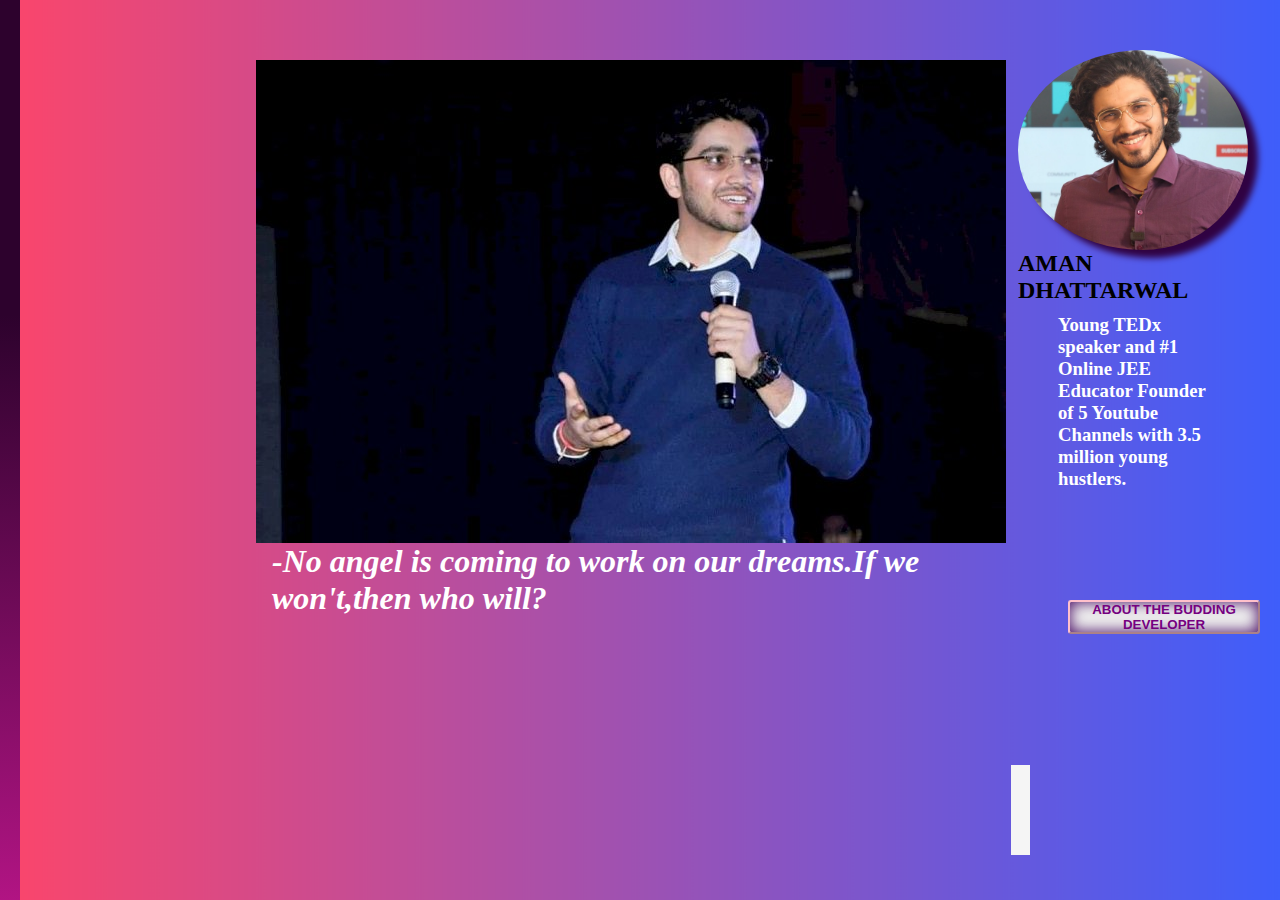
<file: index.html>
<html lang="en">
<head>
    <meta charset="UTF-8">
    <meta name="viewport" content="width=device-width, initial-scale=1.0">
    <title>Portfolio 1</title>
    <link rel="stylesheet" href="https://cdnjs.cloudflare.com/ajax/libs/font-awesome/5.10.0/css/all.min.css" integrity="sha512-PgQMlq+nqFLV4ylk1gwUOgm6CtIIXkKwaIHp/PAIWHzig/lKZSEGKEysh0TCVbHJXCLN7WetD8TFecIky75ZfQ==" crossorigin="anonymous" />
    <link rel="stylesheet" type="text/css" href="style1.css">
    <link rel="preconnect" href="https://fonts.gstatic.com"> 
    <link rel="preconnect" href="https://fonts.gstatic.com"> 
    <link href="https://fonts.googleapis.com/css2?family=Teko:wght@300&display=swap" rel="stylesheet">

</head>
<body>
    <header>
        
        <div class="menu" id="menu1">
            <i class="fas fa-bars" id="bar" title="Menu"></i>
            <ul class="ul">
                <li><a href="#">Home</a></li>
                <li><a href="About.html" target="_blank">About</a></li>
                <li><a href="personal.html" target="_blank">Personal Life</a></li>
                <li><a href="experience.html" target="_blank">Experience</a></li>
                <li><a href="education.html" target="_blank">Education</a></li>
                <li><a href="https://www.youtube.com/channel/UCmXZxX_qexEZxhb5_vQKPCw" target="_blank">Youtube Channel</a></li>
                <li><a href="https://www.facebook.com/dhattarwalaman" target="_blank">Facebook</a></li>
                <li><a href="https://www.instagram.com/dhattarwalaman/?hl=en" target="_blank">Instagram</a></li>
            </ul>
        </div>
        <div class="side">
            <img src="image1.jpg" class="image1">
            <h1>-No angel is coming to work on our dreams.If we won't,then who will?</h1>
            <div class="line">

            </div>
            <div class="ri8">
                <img src="image4.jpg" class="image4">
                <h2>AMAN DHATTARWAL</h2>
                <h3>Young TEDx speaker and #1 Online JEE Educator Founder of 5 Youtube Channels with 3.5 million young hustlers.</h3>
                <button class="btn" id="btn1" onclick="fun1()">About the budding developer</button>
            </div>
        </div>
    </header>
</body>
<script>
    let nav=document.getElementById('bar');
    let menu=document.getElementById('menu1');
    nav.addEventListener('click',fun);
    menu.style.left="-250px";
    function fun(){
        if(menu.style.left=="-250px"){
     menu.style.left="0px";
     nav.style.color="white";
        }
     else{
     menu.style.left="-250px";
     nav.style.color="black";
     }
    }
    function fun1(){
        window.open("rohit.html");
    }
</script>
</html>
</file>
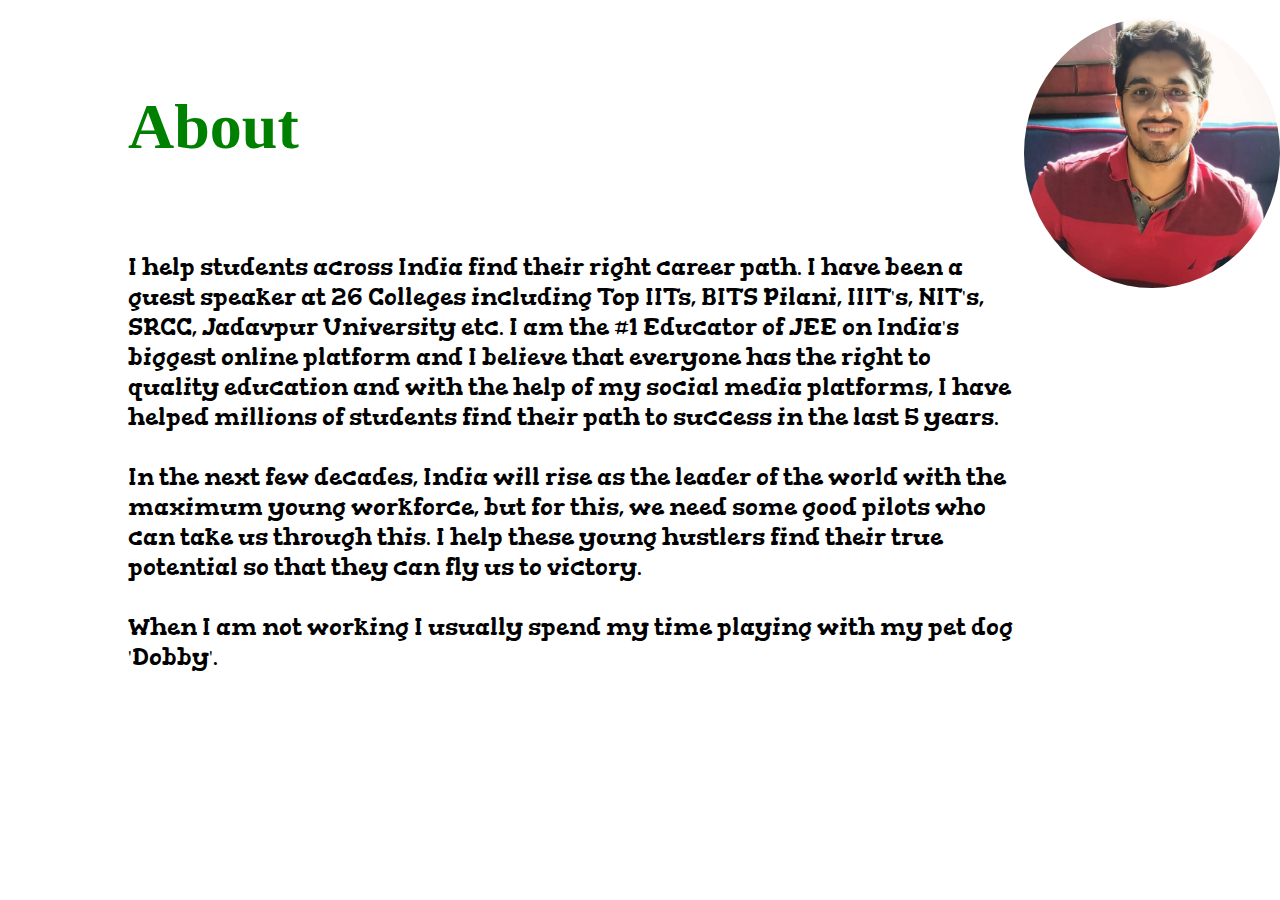
<file: About.html>
<html lang="en">
<head>
    <meta charset="UTF-8">
    <meta name="viewport" content="width=device-width, initial-scale=1.0">
    <title>About</title>
    <link rel="stylesheet" type="text/css" href="about.css">
    <link rel="preconnect" href="https://fonts.gstatic.com"> 
    <link href="https://fonts.googleapis.com/css2?family=Gorditas&display=swap" rel="stylesheet">
</head>
<body>
    <header>
        <div class="heading">
        <h1>About</h1>
        
        </div>
        <div class="content">
        <p>I help students across India find their right career path. I have been a guest speaker at 26 Colleges including Top IITs, BITS Pilani, IIIT's, NIT's, SRCC, Jadavpur University etc. 
            I am the #1 Educator of JEE on India's biggest online platform and I believe that everyone has the right to quality education and with the help of my social media platforms, I have helped millions of students find their path to success in the last 5 years.
            <br> <br>
            
            In the next few decades, India will rise as the leader of the world with the maximum young workforce, but for this, we need some good pilots who can take us through this.
            I help these young hustlers find their true potential so that they can fly us to victory.
            <br><br>
            
            When I am not working I usually spend my time playing with my pet dog 'Dobby'.</p>
            </div>
            <img src="about.jpg" class="image">
    </header>
</body>
</html>
</file>
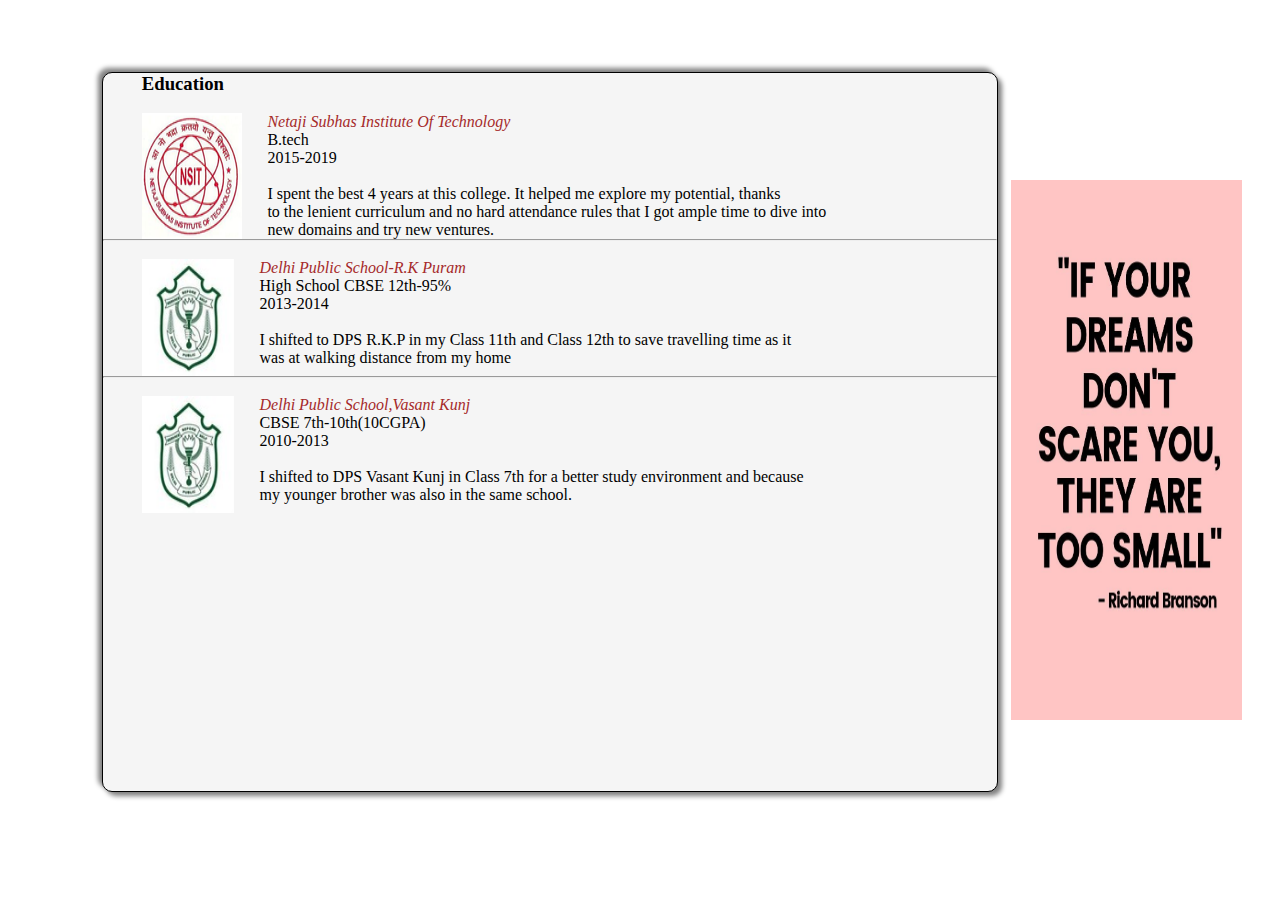
<file: education.html>
<html lang="en">
<head>
    <meta charset="UTF-8">
    <meta name="viewport" content="width=device-width, initial-scale=1.0">
    <title>Education</title>
</head>
<link rel="stylesheet" type="text/css" href="edu.css">
<body>
    <header>
        <div class="main_content">
            <h3>Education</h3>
         <div class="hb">
           
            <div class="content">
            <img src="netaji.png" class="img1"> 
            <p><a href="http://www.nsit.ac.in/" target="_blank" title="Click for info">Netaji Subhas Institute Of Technology</a><br>
            B.tech<br>
            2015-2019<br><br>
            I spent the best 4 years at this college. It helped me explore my potential, thanks<br>
             to the lenient curriculum and no hard attendance rules that I got ample time to dive into<br>
              new domains and try new ventures.</p>
                </div>
                

         </div>

         <hr>
         <div class="hb">
           
            <div class="content">
            <img src="schl.jpg" class="img2"> 
            <p><a href="https://dpsrkp.net/" target="_blank" title="Click for info" >Delhi Public School-R.K Puram</a><br>
            High School CBSE 12th-95%<br>
             2013-2014<br><br>
             I shifted to DPS R.K.P in my Class 11th and Class 12th to save travelling time as it<br>
              was at walking distance from my home</p>

                </div>
                

         </div>
         <hr>
         <div class="hb">
           
            <div class="content">
            <img src="schl.jpg" class="img2"> 
            <p><a href="https://www.dpsvasantkunj.com/BD/" target="_blank" title="Click for info">Delhi Public School,Vasant Kunj</a><br>
            CBSE 7th-10th(10CGPA)<br>
            2010-2013<br><br>
            I shifted to DPS Vasant Kunj in Class 7th for a better study environment and because<br>
             my younger brother was also in the same school.</p>

                </div>
                

         </div>
          
        </div>
        <img src="quote.jpg" class="quote">
        
     

    </header>
</body>
</html>
</file>
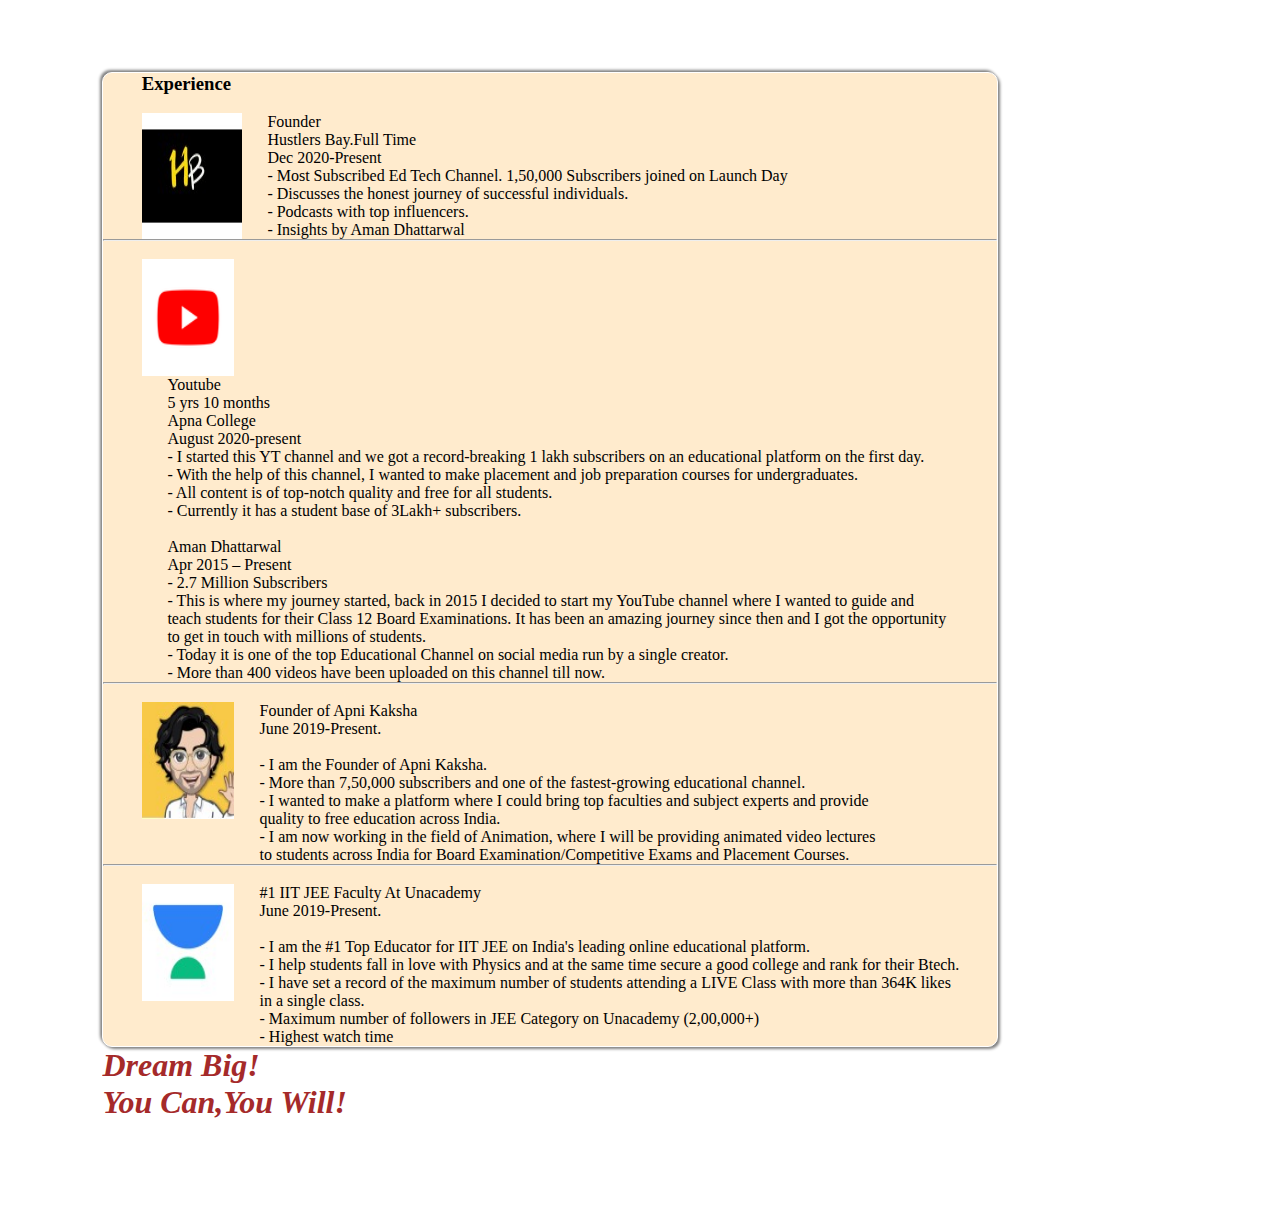
<file: experience.html>
<html lang="en">
<head>
    <meta charset="UTF-8">
    <meta name="viewport" content="width=device-width, initial-scale=1.0">
    <title>Experience</title>
</head>
<link rel="stylesheet" type="text/css" href="exp.css">
<body>
    <header>
        <div class="main_content">
            <h3>Experience</h3>
         <div class="hb">
           
            <div class="content">
            <img src="hb.jpg" class="img1"> 
            <p>Founder<br>
            Hustlers Bay.Full Time<br>
            Dec 2020-Present<br>
            - Most Subscribed Ed Tech Channel. 1,50,000 Subscribers joined on Launch Day<br>
                - Discusses the honest journey of successful individuals.<br>
                - Podcasts with top influencers.<br>
                - Insights by Aman Dhattarwal</p>
                </div>
                

         </div>

         <hr>
         <div class="hb">
           
            <div class="content">
            <img src="utube.png" class="img2"> 
            <p>Youtube<br>
            5 yrs 10 months<br>
            Apna College<br>
            August 2020-present<br>
            - I started this YT channel and we got a record-breaking 1 lakh subscribers on an educational platform on the first day.<br>
- With the help of this channel, I wanted to make placement and job preparation courses for undergraduates.<br>
- All content is of top-notch quality and free for all students.<br>
- Currently it has a student base of 3Lakh+ subscribers.<br><br>
 Aman Dhattarwal<br>
 Apr 2015 – Present<br>
- 2.7 Million Subscribers<br>
- This is where my journey started, back in 2015 I decided to start my YouTube channel where I wanted to guide and<br> teach students for their Class 12 Board Examinations. It has been an amazing journey since then and I got the opportunity<br> to get in touch with millions of students.<br>
- Today it is one of the top Educational Channel on social media run by a single creator.<br>
- More than 400 videos have been uploaded on this channel till now.</p>

                </div>
                

         </div>
         <hr>
         <div class="hb">
           
            <div class="content">
            <img src="apni.jpg" class="img2"> 
            <p>Founder of Apni Kaksha<br>
            June 2019-Present.<br>
           <br>
           - I am the Founder of Apni Kaksha.<br>
           - More than 7,50,000 subscribers and one of the fastest-growing educational channel.<br>
           - I wanted to make a platform where I could bring top faculties and subject experts and provide<br>
            quality to free education across India.<br>
            - I am now working in the field of Animation, where I will be providing animated video lectures<br>
             to students across India for Board Examination/Competitive Exams and Placement Courses.</p>
       

                </div>
                

         </div>
           <hr>
           <div class="hb">
           
            <div class="content">
            <img src="unacademy.jpg" class="img2"> 
            <p>#1 IIT JEE Faculty At Unacademy<br>
            June 2019-Present.<br>
           <br>
           - I am the #1 Top Educator for IIT JEE on India's leading online educational platform.<br>
           - I help students fall in love with Physics and at the same time secure a good college and rank for their Btech.<br>
           - I have set a record of the maximum number of students attending a LIVE Class with more than 364K likes<br> in a single class.<br>
           - Maximum number of followers in JEE Category on Unacademy (2,00,000+)<br>
           - Highest watch time
         
        </div>
        </div>
        </div>
        <div class="down">
            <div class="dwn">
            <h1>Dream Big!</h1>
            <h1>You Can,You Will!</h1>
            </div>
        </div>

    </header>
</body>
</html>
</file>
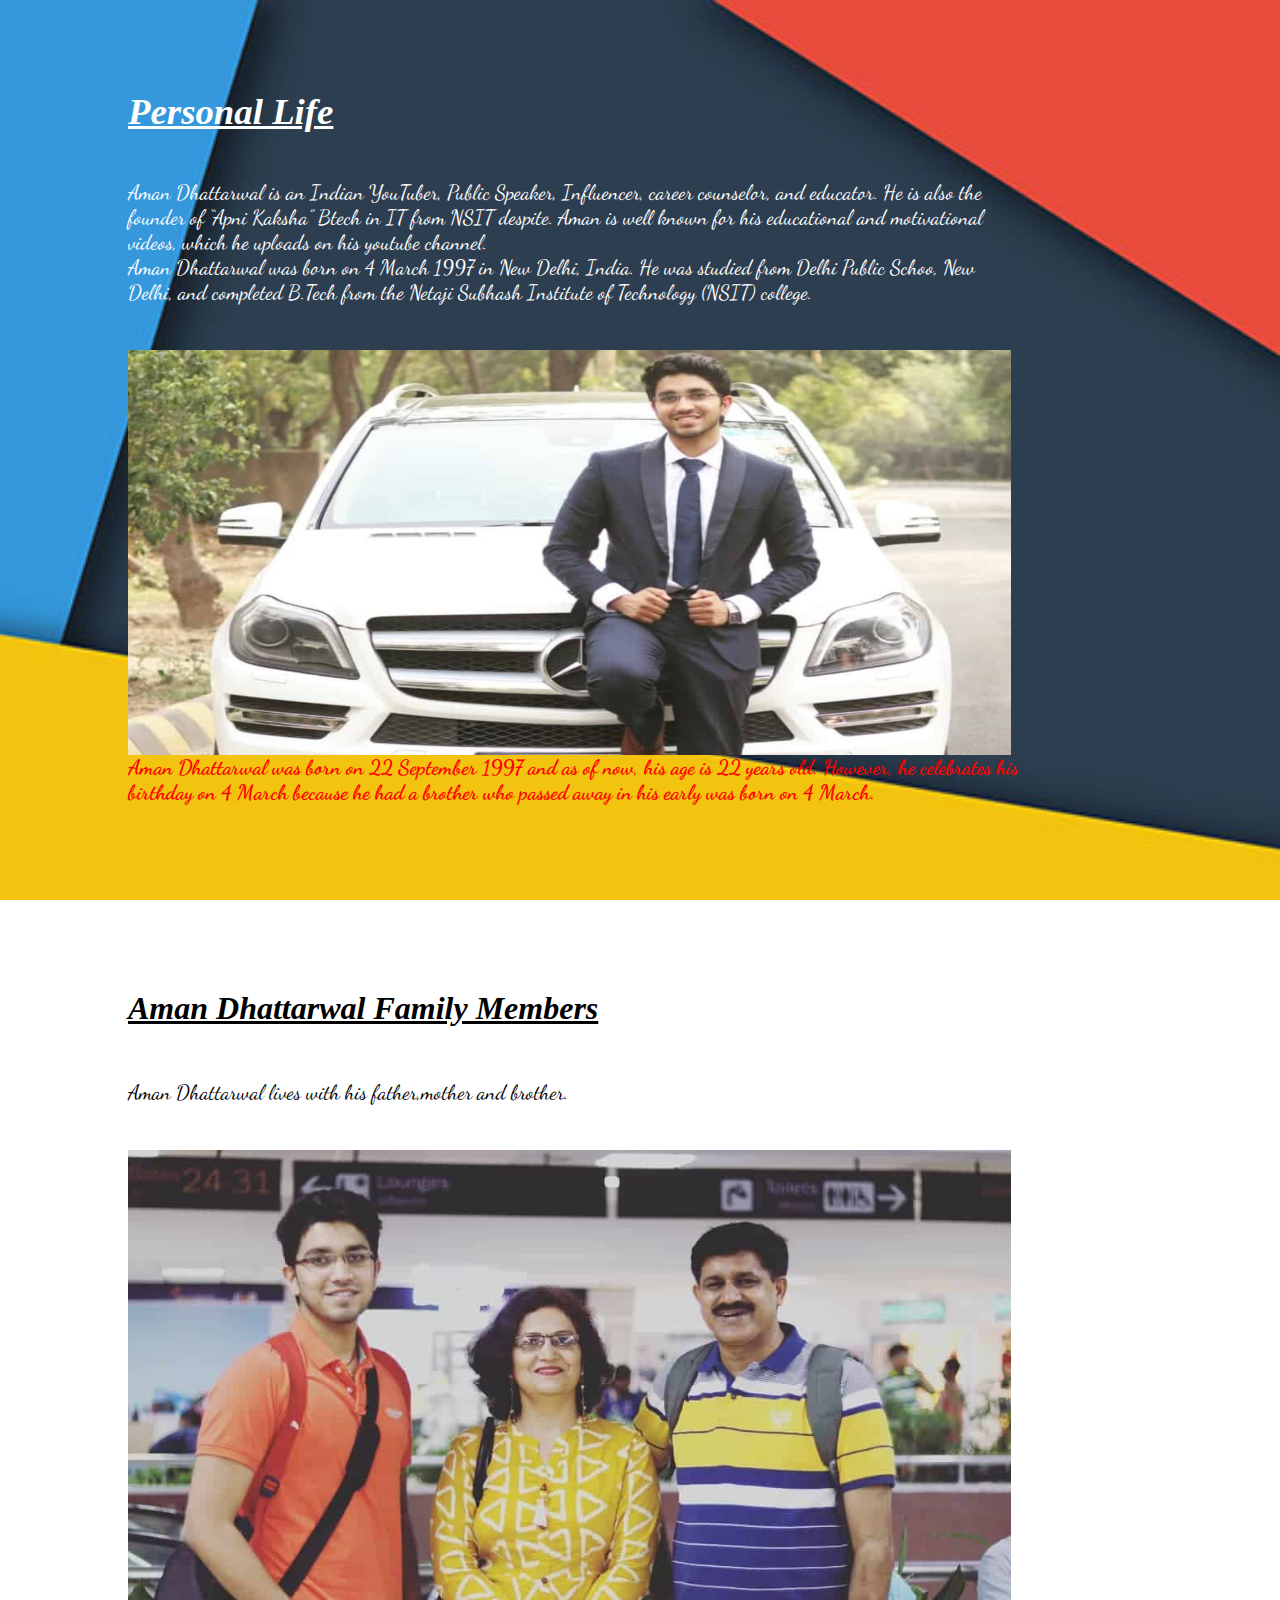
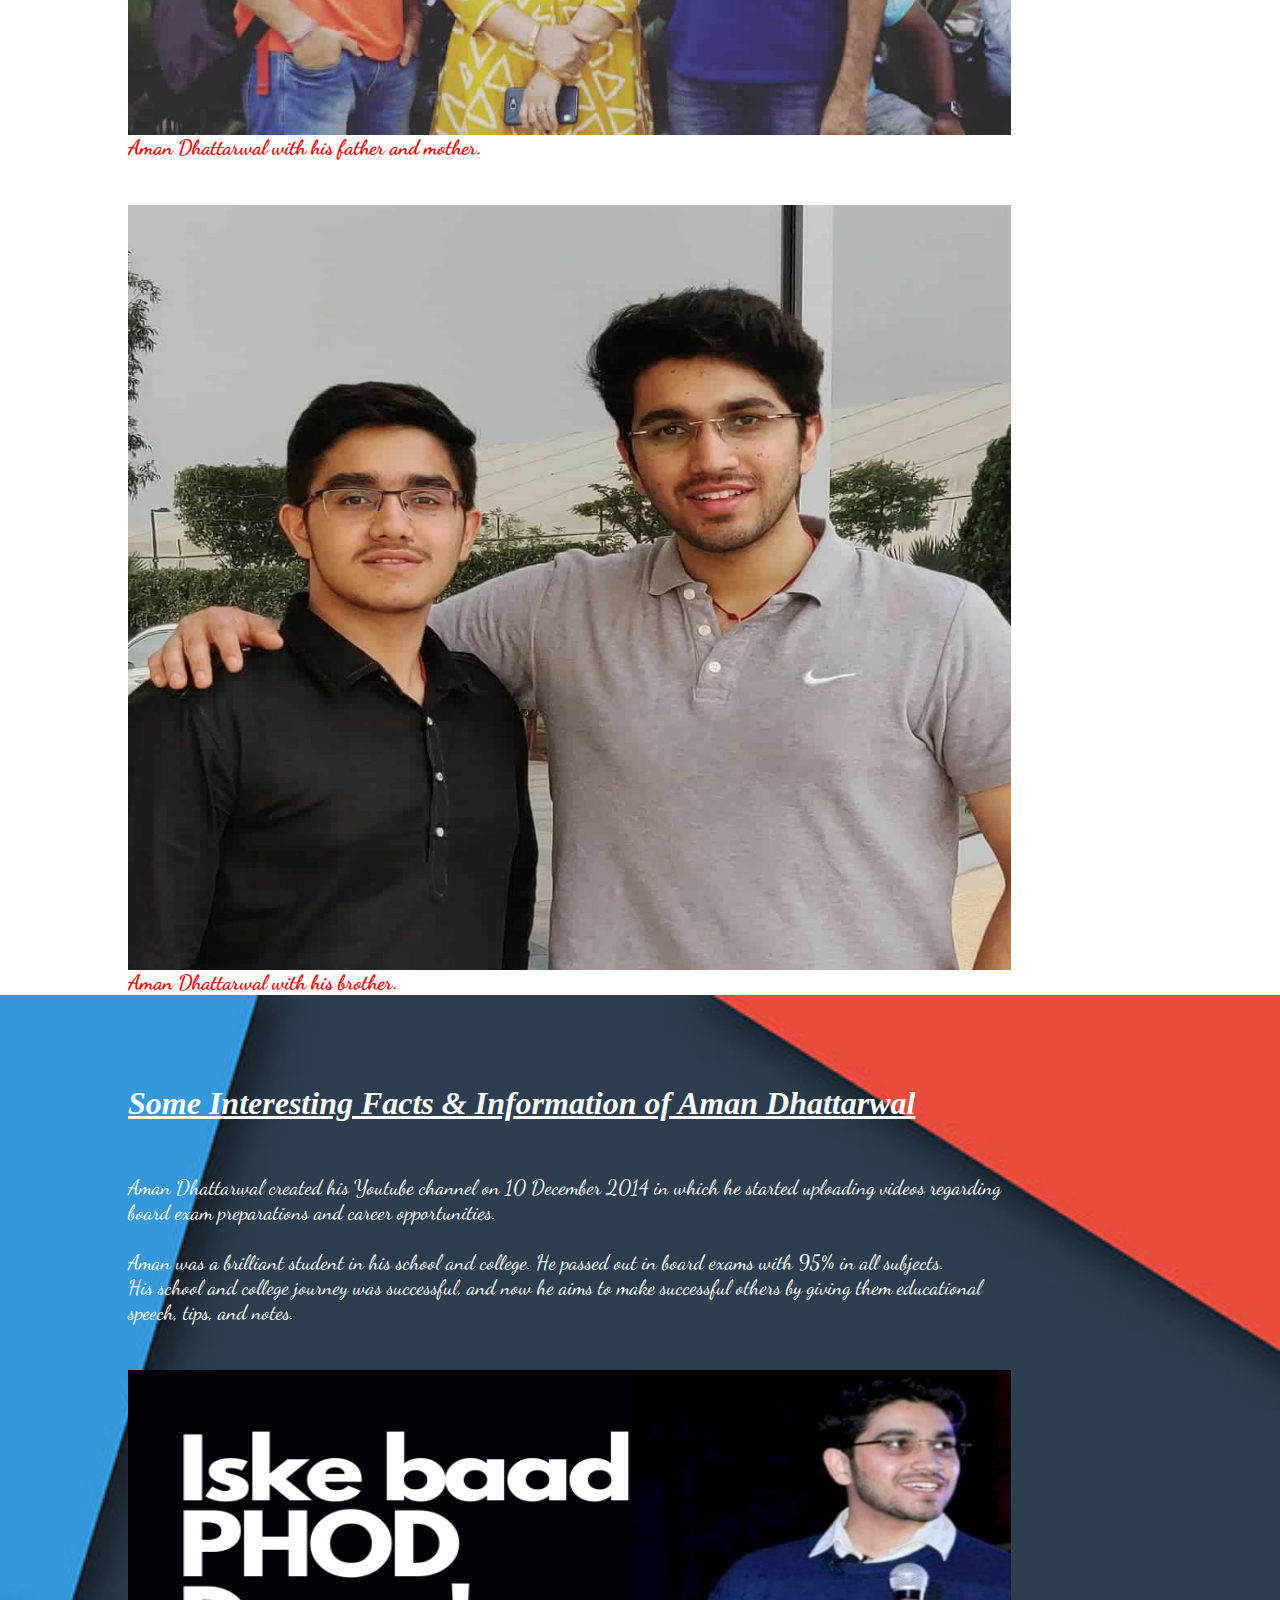
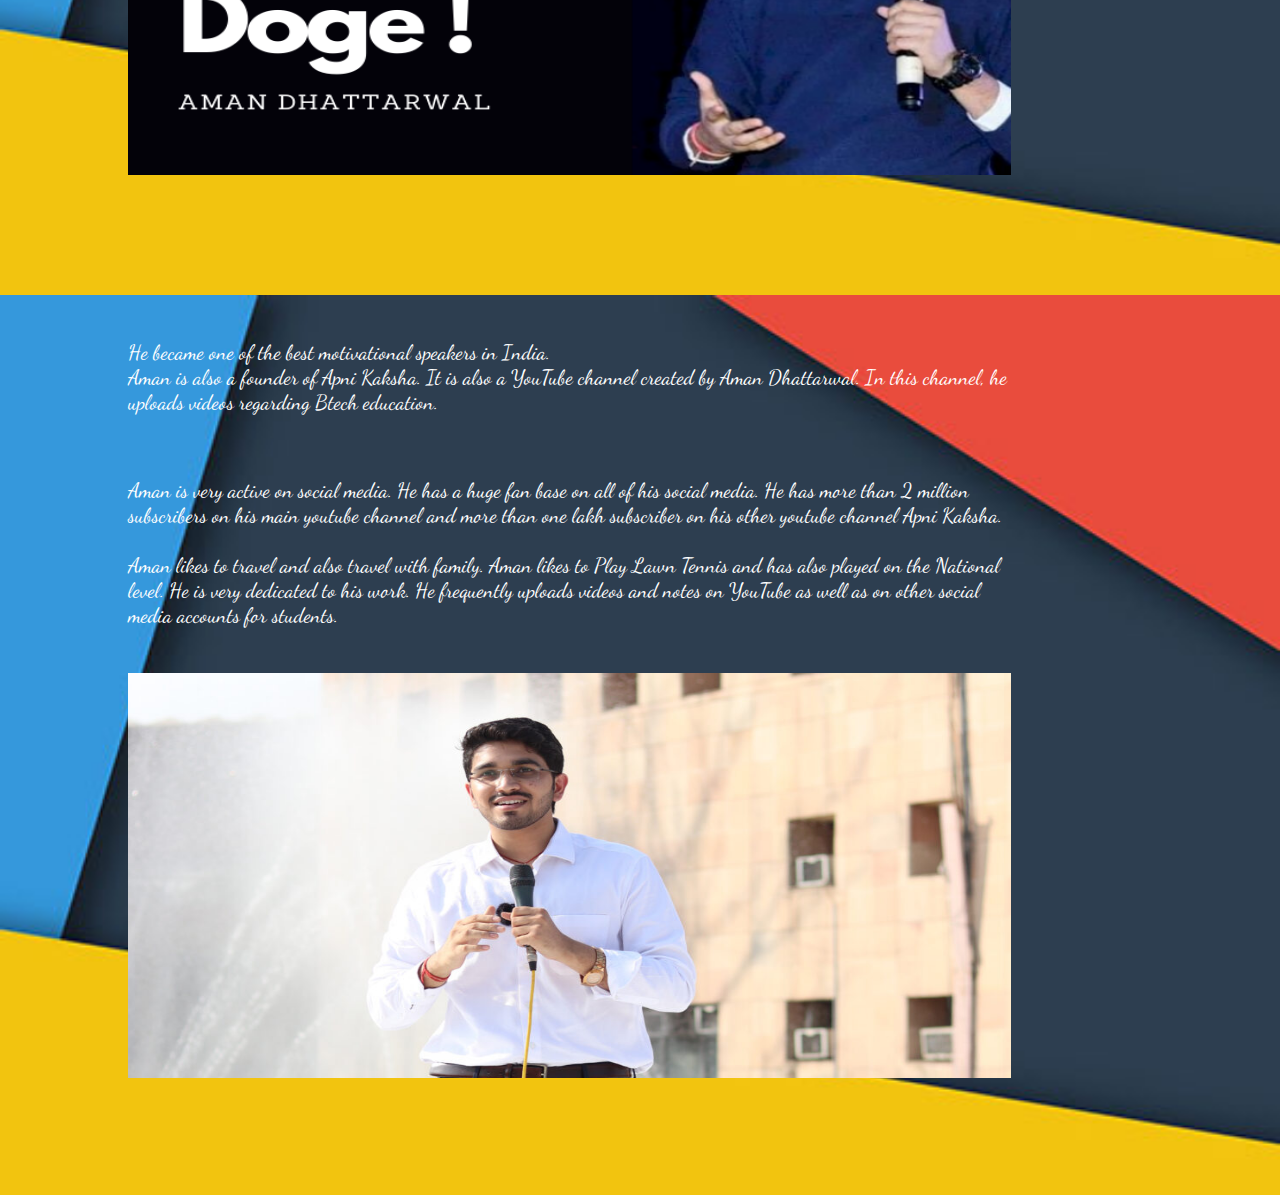
<file: personal.html>
<html lang="en">
<head>
    <meta charset="UTF-8">
    <meta name="viewport" content="width=device-width, initial-scale=1.0">
    <title>Personal Life</title>
    <link rel="stylesheet" type="text/css" href="personal.css">
    <link rel="preconnect" href="https://fonts.gstatic.com"> 
<link href="https://fonts.googleapis.com/css2?family=Dancing+Script&display=swap" rel="stylesheet">
</head>
<body>
    <header>
        <div class="head">
        <h1><u>Personal Life</u></h1>
        </div>
        <div class="content">
            <p>Aman Dhattarwal is an Indian YouTuber, Public Speaker, Influencer, career counselor, and educator.  He is also the founder of “Apni Kaksha” Btech in IT from NSIT despite. Aman is well known for his educational and motivational videos, which he uploads on his youtube channel.<br>
                Aman Dhattarwal was born on 4 March 1997 in New Delhi, India. He was studied from Delhi Public Schoo, New Delhi, and completed B.Tech from the Netaji Subhash Institute of Technology (NSIT) college.</p>
                <img src="img1.jpg" class="image1">
                <p class="second">Aman Dhattarwal was born on 22 September 1997 and as of now, his age is 22 years old. However, he celebrates his birthday on 4 March because he had a brother who passed away in his early was born on 4 March.</p>
        </div>
        
    </header>
    <section class="one">
        <div class="head">
            <h1 class="hh"><u>Aman Dhattarwal Family Members</u></h1>
            </div>
            <p class="para">Aman Dhattarwal lives with his father,mother and brother.</p>
            <img src="img2.jpg" class="image2">
            <p class="second">Aman Dhattarwal with his father and mother.</p>
            <img src="img3.jpg" class="image3">
            <p class="second">Aman Dhattarwal with his brother.</p>
    </section>
    <section class="two">
        <div class="head">
            <h1><u>Some Interesting Facts & Information of Aman Dhattarwal</u></h1>
            </div>
            <div class="content">
                <p>Aman Dhattarwal created his Youtube channel on 10 December 2014 in which he started uploading videos regarding board exam preparations and career opportunities.<br><br>

                    Aman was a brilliant student in his school and college. He passed out in board exams with 95% in all subjects.<br>
                    
                    His school and college journey was successful, and now he aims to make successful others by giving them educational speech, tips, and notes.</p>
                    <img src="img4.png" class="image4">
            </div>
    </section>
    <section class="three">
        
        <p>He became one of the best motivational speakers in India.<br>

            Aman is also a founder of Apni Kaksha. It is also a YouTube channel created by Aman Dhattarwal. In this channel, he uploads videos regarding Btech education.</p>
            <br>
            <p>Aman is very active on social media. He has a huge fan base on all of his social media.

                He has more than 2 million subscribers on his main youtube channel and more than one lakh subscriber on his other youtube channel Apni Kaksha.
                <br><br>
                Aman likes to travel and also travel with family.
                
                Aman likes to Play Lawn Tennis and has also played on the National level.
                
                He is very dedicated to his work. He frequently uploads videos and notes on YouTube as well as on other social media accounts for students.</p>
                <img src="img5.jpg" class="image4">
    </section>
</body>
</html>
</file>
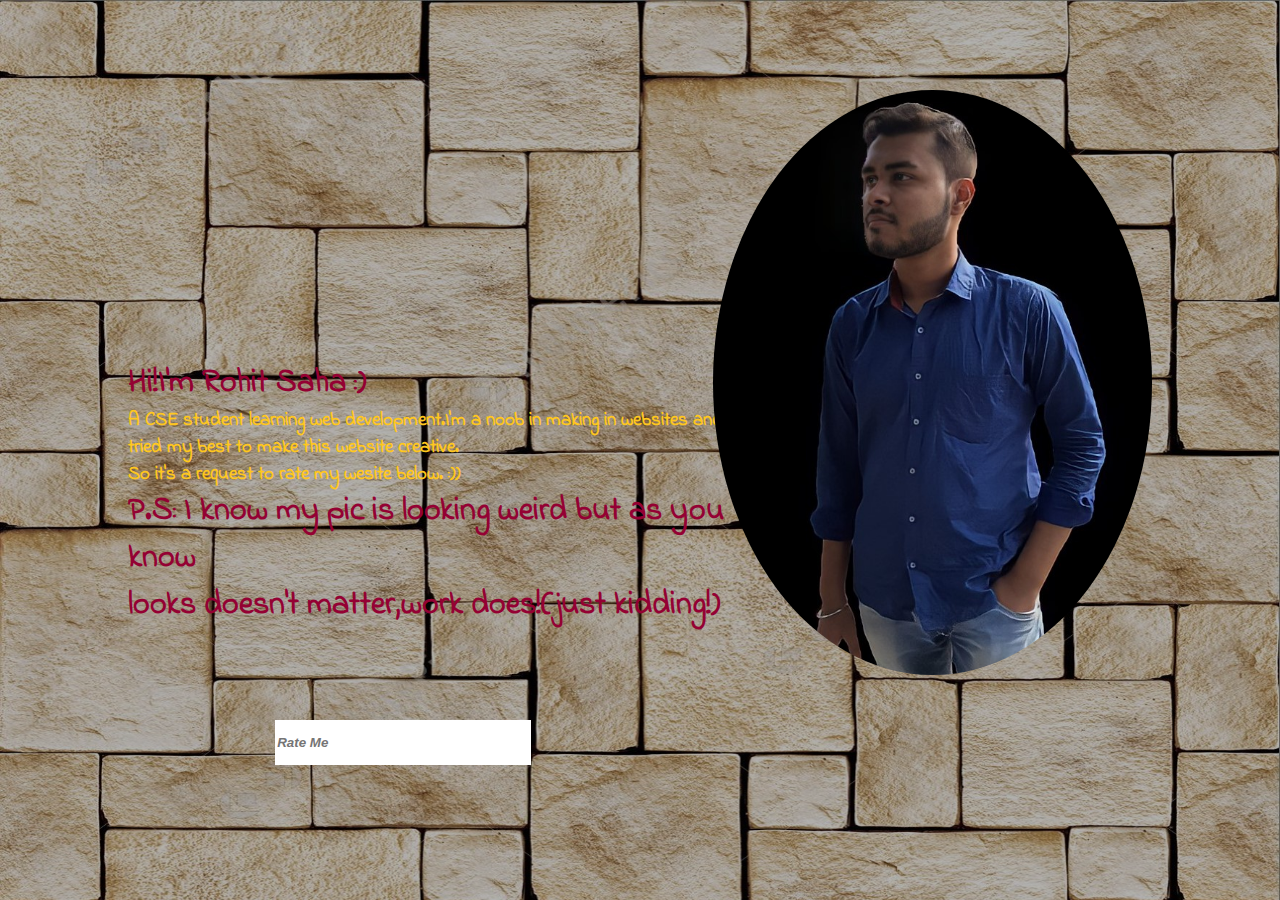
<file: rohit.html>
<html lang="en">
<head>
    <meta charset="UTF-8">
    <meta name="viewport" content="width=device-width, initial-scale=1.0">
    <title>About Me</title>
    <link rel="stylesheet" type="text/css" href="rohit.css">
    <link rel="stylesheet" href="https://cdnjs.cloudflare.com/ajax/libs/font-awesome/5.10.0/css/all.min.css" integrity="sha512-PgQMlq+nqFLV4ylk1gwUOgm6CtIIXkKwaIHp/PAIWHzig/lKZSEGKEysh0TCVbHJXCLN7WetD8TFecIky75ZfQ==" crossorigin="anonymous" />
    <link rel="preconnect" href="https://fonts.gstatic.com"> 
<link href="https://fonts.googleapis.com/css2?family=Indie+Flower&display=swap" rel="stylesheet">
</head>
<body>
    <header>
        
        <img src="back2.jpg" class="image">
        
        
        <div class="content">
            <h1><span class="span1">Hi!</span>I'm Rohit Saha :)</h1>
            <h3>A CSE student learning web development.I'm a noob in making in websites and I tried my best to make this website creative. </h3>
            <h3>So it's a request to rate my wesite below. :))</h3>
            <h1>P.S: I know my pic is looking weird but as you know</h1> 
            <h1>looks doesn't matter,work does!(just kidding!)</h1>
        </div>
        <div class="rating">
            <ul class="Stars">
                <li class="star"><i class="fas fa-star"></i></li>
                <li class="star"><i class="fas fa-star"></i></li>
                <li class="star"><i class="fas fa-star"></i></li>
                <li class="star"><i class="fas fa-star"></i></li>
                <li class="star"><i class="fas fa-star"></i></li>
            </ul>
            <input type="text" placeholder="Rate Me" id="rate">
        </div>
    </header>
</body>
<script>
    let star=document.querySelectorAll('.star');
    let rate=document.getElementById('rate');

    for(i=0;i<star.length;i++){
        star[i].starValue=i+1;

        ["click","mouseover","mouseout"].forEach(function(e){
            star[i].addEventListener(e,show);

        });
    }
    function show(e){
    let type=e.type;
    starValue=this.starValue;
    star.forEach(function(element,index){
     if(type==="click"){
         if(index<starValue)
         element.classList.add('orange');
         rate.value=`You rated ${starValue} stars.Thanks for your review :))`;
     }
     if(type==="mouseover"){
         if(index<starValue)
         element.classList.add('yellow');
     }
     if(type==="mouseout"){
         
         element.classList.remove('yellow');
     }
    });
    
}

</script>
</html>
</file>
<file: style1.css>
*{
    margin: 0;
    padding: 0;
    box-sizing: border-box;
}
header{
    height: 100vh;
    width: 100vw;
    background-image: url('bg.png');
    background-size: 100% 100%;
    
   
}
.menu{
    height: 100vh;
    width: 30vh;
    background:linear-gradient(rgb(45, 2, 45)35%,rgb(177, 20, 131));
   position: absolute;
   left: -250px;
   transition: 0.5s;
}
.menu .ul{
  font-size: 2rem;
  padding-top: 40px;
  padding-left: 2px;

}
.menu .ul li a{
    text-decoration: none;
    color: white;
    font-family: 'Teko', sans-serif;
    
}
.menu .ul li{
    padding-bottom: 20px;
}
.menu .ul li a:hover{
    background-color: whitesmoke;
    color: black;
    border-bottom: 2px solid black;
    font-size: 2.2rem;
}
#bar{
    color: black;
   position: fixed;
   left: 3px;
   font-size: 1.8rem;
   cursor: pointer;
}
.side{
    width: 60vw;
    height: 100vh;
    
    margin: auto;

}
.image1{

 padding-top: 60px;
animation: img 3s linear 1;
}
.side h1{
   position: relative;
   left: 16px;
   font-style: italic;
   color: white;
 
}
@keyframes img{
    0%{transform: translateX(-150%);}
    100%{transform: translateX(0%);}
}
.line{
    width: 1.5vw;
    height: 10vh;
    background-color: whitesmoke;
    position: absolute;
    right: 250px;
    bottom: 45px;
}
.ri8{
    width: 15vw;
    height: 80vh;
    position: absolute;
    top: 50px;
    right: 70px;
    
   
   
}
.image4{
    width:250px ;
    height: 200px;
    border-radius: 50%;
    object-fit: cover;
    padding-right: 20px;
    filter: drop-shadow(10px 8px 3px rgb(48, 2, 66));
    
}
.ri8 h3{
    margin-left: 40px;
    margin-top: 10px;
    color: white;
}
.ri8 h2{
    animation: head 5s linear infinite;
   
   
}
@keyframes head{
    0%{color: red;}
   25%{color: white;}
    50%{color: blue;}
    75%{color: rgb(8, 238, 8);}
    100%{color: rgb(255, 230, 8);}
}
.btn{
  position: relative;
  left: 50px;
  top: 110px;
  border-radius: 3px;
  border-color: pink;
  cursor: pointer;
  color: rgb(117, 0, 128);
  font-weight: bolder;
  text-transform: uppercase;
  box-shadow: inset 0 0 15px rgb(64, 1, 94);
  
}
.btn:hover{
    background-color: rgb(12, 46, 199);
    color: white;
}
.image4:hover{
    filter: drop-shadow(12px 10px 4px rgb(48, 2, 66));
    cursor: pointer;
 
}
@media(min-width:300px)and (max-width:600px){
    .menu{
        width: 19vw;
    }
    .menu .ul{
        font-size: 1rem;
    }
    .menu .ul li a:hover{
        font-size: 1rem;
    }
    .image1{
      width: 200px;
      height: 150px;
      position: relative;
      top: 350px;
    }
    .side h1{
        width: 100px;
        
        font-size: 1rem;
        padding-top: 50vh;
    }
    .side .line{
         position: relative;
         bottom: 15px;
         left: 100px;
         height: 2vh;
         width: 1vw;
    }
    .ri8 h3{
        font-size: 1rem;
    }
    .image4{
        width: 100px;
        height: 80px;
        padding-right: 30px;
    }
    .ri8 h2{
        font-size: 1rem;
    }
    .btn{
       font-size: 10px;
    }
}
</file>
<file: about.css>
*{
    margin: 0;
    padding: 0;
    box-sizing: border-box;
}
header{
    width: 100vw;
    height: 100vh;
   
}
.heading{
  width: 13vw;
  
  position: absolute;
  top: 10vh;
  left: 10vw;
 
  
}
h1{
    color: green;
    font-size: 4rem;

  
    animation: slide 4s linear infinite;
}

@keyframes slide{
    0%{
        color: hotpink;
        border-bottom:5px solid hotpink;
    }
    25%{
       color: indigo;
       border-bottom:5px solid indigo;
    }
   50%{
        color: mediumslateblue;
        border-bottom:5px solid mediumslateblue;
    }
    75%{
        color: rgb(128, 0, 60);
        border-bottom:5px solid rgb(128, 0, 60);
    }
    100%{
        color: hotpink;
        border-bottom: 5px solid hotpink;
    }
}
.content{
    height: 50vh;
    width: 70vw;
    position: relative;
    top: 23vh;
    left: 10vw;
    padding-top: 5vh;
}
.content p{
    font-size: 1.5rem;
    font-family: 'Gorditas', cursive;
}
.image{
    width: 20vw;
    height: 30vh;
    position: absolute;
    right: 0vw;
    top :2vh;
    border-radius: 50%;
}
@media(min-width:300px)and (max-width:600px){
    header{
        height: 130vh;
    }
    h1{
        font-size: 1.2rem;
    }
    @keyframes slide{
        0%{
            color: hotpink;
            border-bottom:2px solid hotpink;
        }
        25%{
           color: indigo;
           border-bottom:2px solid indigo;
        }
       50%{
            color: mediumslateblue;
            border-bottom:2px solid mediumslateblue;
        }
        75%{
            color: rgb(128, 0, 60);
            border-bottom:2px solid rgb(128, 0, 60);
        }
        100%{
            color: hotpink;
            border-bottom: 2px solid hotpink;
        }
    }
    .image{
        width: 20vw;
        height: 12vh;
        position: absolute;
        right: 7vw;
        top:8vh;
    }
    .content p{
        font-size: 0.9rem;
      
    }
      
}
</file>
<file: edu.css>
*{
    margin: 0;
    padding: 0;
    box-sizing: border-box;
}
header{
    width: 100vw;
    
}
.main_content{
    width: 70vw;
    height: 80vh;
    border: 1px solid black;
   margin-left: 8vw;
   margin-top:8vh ;
    border-bottom-left-radius: 10px;
    border-bottom-right-radius: 10px;
    border-top-left-radius: 10px;
    border-top-right-radius: 10px;
    background-color: whitesmoke;
    box-shadow: 4px 4px 5px grey, -4px -4px 5px grey;
}
.hb{
   
    
    padding-left: 3vw;
}
h3{
    padding-left: 3vw;
}
.content{
 
  display: flex;
  flex-wrap: wrap;
  margin-top: 2vh;
}
p{
    padding-left: 2vw;
}
.img2{
    width: 7.2vw;
    height: 13vh;
}
.quote{
    width: 18vw;
    height: 60vh;
    position: absolute;
    right: 3vw;
    top: 20vh;
    animation: qute 3s infinite linear;
}
@keyframes qute{
    0%{
       
        transform: rotateY(0deg); 
     
           
    }
    25%{
        transform: rotateY(90deg);
      
    }
    
    
     50%{
         transform: rotateY(180deg);
         
     }
     75%{
         transform: rotateY(90deg);
       
     }
     
     100%{
         transform: rotateY(0deg);
     }
}
a{
  list-style: none;
  color: brown;
  font-style: italic;
  text-decoration: none;
}
a:hover{
    border-bottom: 2px solid black;
}
@media(min-width:300px)and (max-width:600px){
    header{
        width: 100%;
        height: 150vh;
    }
    .main_content{
        height: 130vh;
    }
    .quote{
        width: 18vw;
        height: 30vh;
    }
}
</file>
<file: exp.css>
*{
    margin: 0;
    padding: 0;
    box-sizing: border-box;
}
header{
    width: 100vw;
   
}
.main_content{
    width: 70vw;
    
    border: 1px solid white;
   margin-left: 8vw;
   margin-top:8vh ;
    border-bottom-left-radius: 10px;
    border-bottom-right-radius: 10px;
    border-top-left-radius: 10px;
    border-top-right-radius: 10px;
    background-color: blanchedalmond;
    box-shadow: 2px 2px 3px grey, -2px -2px 3px grey;
}
.hb{
   
    
    padding-left: 3vw;
}
h3{
    padding-left: 3vw;
}
.content{
 
  display: flex;
  flex-wrap: wrap;
  margin-top: 2vh;
}
p{
    padding-left: 2vw;
}
.img2{
    width: 7.2vw;
    height: 13vh;
}
.down{
    width: 70vw;
    height: 20vh;
   
    margin-left: 8vw;
    overflow: hidden;

}
.dwn{
    width: 90vw;
    animation: head 8s infinite linear;
    color: brown;
    font-style: italic;
}
@keyframes head{
    0%{
        transform: translateX(-100%);
    }
    25%{
        transform: translateX(-15%);
    }
    50%{
        transform: translateX(20%);
    }
    75%{
        transform: translateX(60%);
    }
    100%{
        transform: translateX(90%);
    }
}
</file>
<file: personal.css>
*{
    margin: 0;
    padding: 0;
    box-sizing: border-box;
}
header{
    width: 100vw;
    height: 100vh;
    background-image: url('bg1.jpg');
    background-size: 100% 100%;
}
.head{
    width: 100vw;
    height: 20vh;
   
}
h1{
    padding-left: 10vw;
    padding-top: 10vh;
    color: white;
    font-style: italic;
    cursor: pointer;
}
p{
    width: 80vw;
    padding-left: 10vw;
    font-size: 1.3rem;
    color: white;
    font-family: 'Dancing Script', cursive;
    
}
.image1{
    width: 79vw;
    height: 50vh;
    padding-left: 10vw;
    padding-top: 5vh;
}
.second{
    color: rgb(255, 0, 0);
    font-weight: bolder;
}
.one{
    width: 100vw;
  
    
 
}
.image2{
    width: 79vw;
    height: 70vh;
    padding-left: 10vw;
    padding-top: 5vh;
}
.image3{
    width: 79vw;
    height: 90vh;
    padding-left: 10vw;
    padding-top: 5vh;
}
.para{
    color: black;
}
.hh{
    color: black;
    font-style: italic;
}
.two{
    width: 100vw;
    height: 100vh;
    background-image: url('bg1.jpg');
    background-size: 100% 100%;
}
.image4{
    width: 79vw;
    height:50vh;
    padding-left: 10vw;
    padding-top: 5vh;
}
.three{
    width: 100vw;
    height: 100vh;
    background-image: url('bg1.jpg');
    background-size: 100% 100%;
}
.three p{
    padding-top: 5vh;
}
h1:hover{
    font-size:2.3rem;
}
@media(min-width:300px)and (max-width:600px){
   
    h1{
        font-size: 1rem;
    }
    .content p{
        font-size: 1rem;
    }
    .image1,.image4{
        height: 30vh;
    }
    .three p{
        font-size: 1rem;
    }
    header .content .second{
        font-size: 0.7rem;
    }
    h1:hover{
        font-size:1rem;
    }
    .three p{
        padding-top: 5vh;
    }
   
}
</file>
<file: rohit.css>
*{
    margin: 0;
    border: 0;
    box-sizing: border-box;
}
header{
    width: 100%;
    height: 100vh;
    background-image: linear-gradient(rgba(0,0,0,0.3),rgba(0,0,0,0.3)),url('back.jpg');
   
    background-size: 100% 100%;
}
header .image{
    height: 65vh;
    position: absolute;
    right: 10vw;
    top: 10vh;
    border-radius: 50%;
   
}
.content{
    width: 60vw;
    height: 80vh;
    
    padding-left: 10vw;
    padding-top: 40vh;
    
}
.content h1{
   color: #940133;
   font-weight: bolder;
   font-family: 'Indie Flower', cursive;
}
h3{
    color: #ffc71e;;
    font-family: 'Indie Flower', cursive;
}
.rating{
    width: 25vw;
    height: 20vh;
   
    margin-left: 17%;

}
.Stars{
    display: flex;
}
li{
    list-style: none;
     font-size: 3rem;
     padding-left: 0.5vw;
     cursor: pointer;
    
    
}
#rate{
    margin-left: 4.5vw;
    width: 20vw;
    height: 5vh;
    color: teal;
    font-style: italic;
    font-weight: bolder;
}
.orange{
    color: orangered;
}
.yellow{
    color: yellow;
}
@media(min-width:300px) and (max-width:600px){
    header .image{
        width:40vw;
        height:30vh;
        position: absolute;
    right: 30vw;
    top: 10vh;
    }
    h1{
        font-size: 1rem;
    }
    h3{
        font-size: 1rem;
    }
    li{
       font-size: 1rem;
    }
    #rate{
        width: 39vw;
        height: 2vh;
    }
    .rating{
        position: absolute;
        bottom: 5vh;
        right: 20vw;
    }
}
</file>
